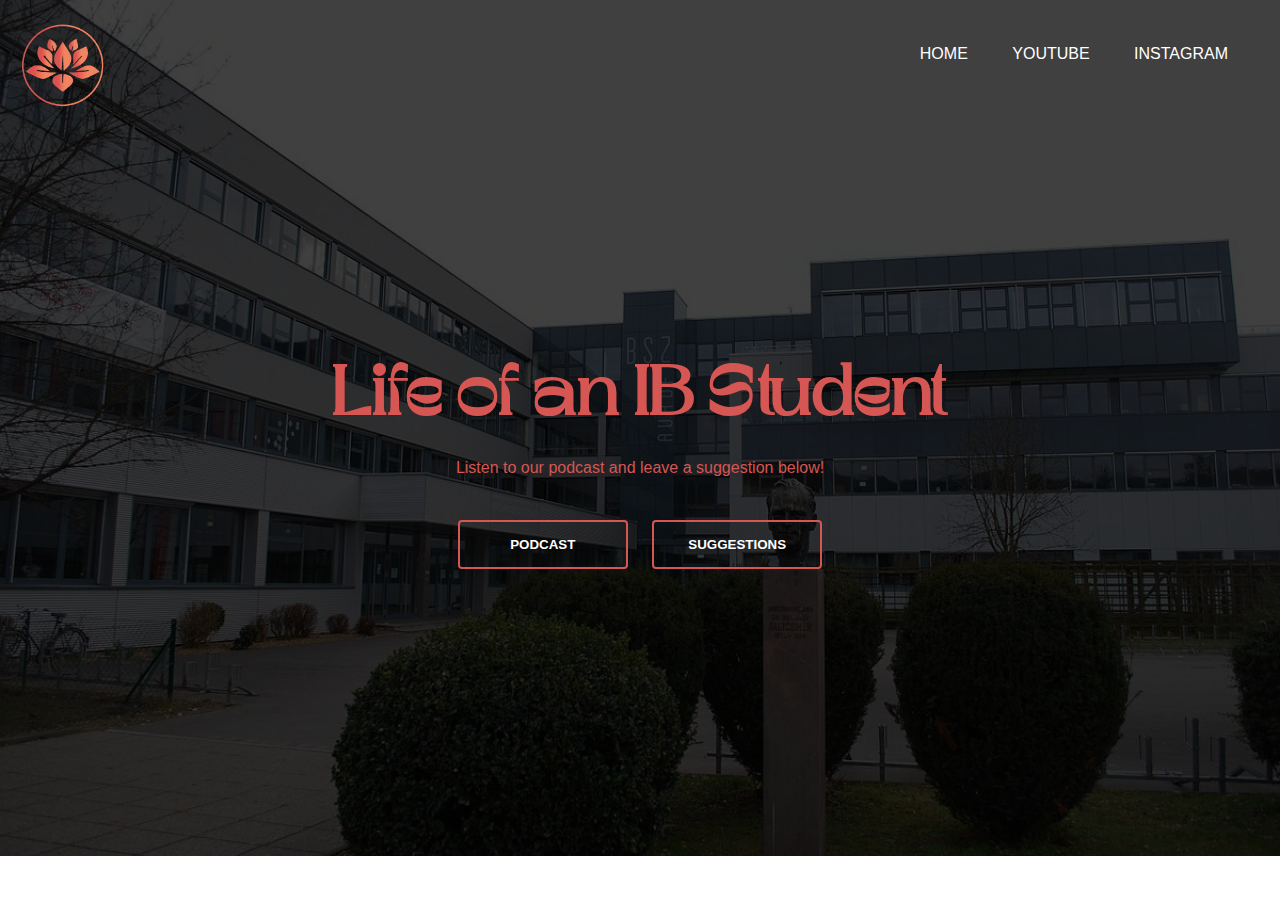
<file: loibswebsite/index.html>
<html>
    <head>
        <title>LOIBS</title>
        <link rel="stylesheet" href="style.css">
    </head>
    <body>
        <div class ="banner">
            <div class="navbar">
                <img src="loibsnotitlelogo.png" class="logo">
                <ul>
                    <li><a href="index.html">Home</a></li>
                    <li><a href="https://www.youtube.com/channel/UCRAjDMvjuucKjn23f2pg0SA" target="blank">Youtube</a></li>
                    <li><a href="https://instagram.com/life.of.an_ib_student.loibs?igshid=YmMyMTA2M2Y=" target="blank">Instagram</a></li>
                </ul>
            </div>

            <div class="content">
                <h1>Life of an IB Student</h1>
                <p>Listen to our podcast and leave a suggestion below!</p>
                <div>
                    <a href="podcast.html"><button type="button" target="blank"><span></span>PODCAST</button></a>
                    <a href="https://docs.google.com/forms/d/e/1FAIpQLSdyPMwKgUlKiAj7sCU0F_0nYx7q6sddVSkqyV9tNFEUQhZmgA/viewform"><button type="button" target="blank"><span></span>SUGGESTIONS</button></a>
                </div>
            </div>

        </div>

    </body>
</html>
</file>
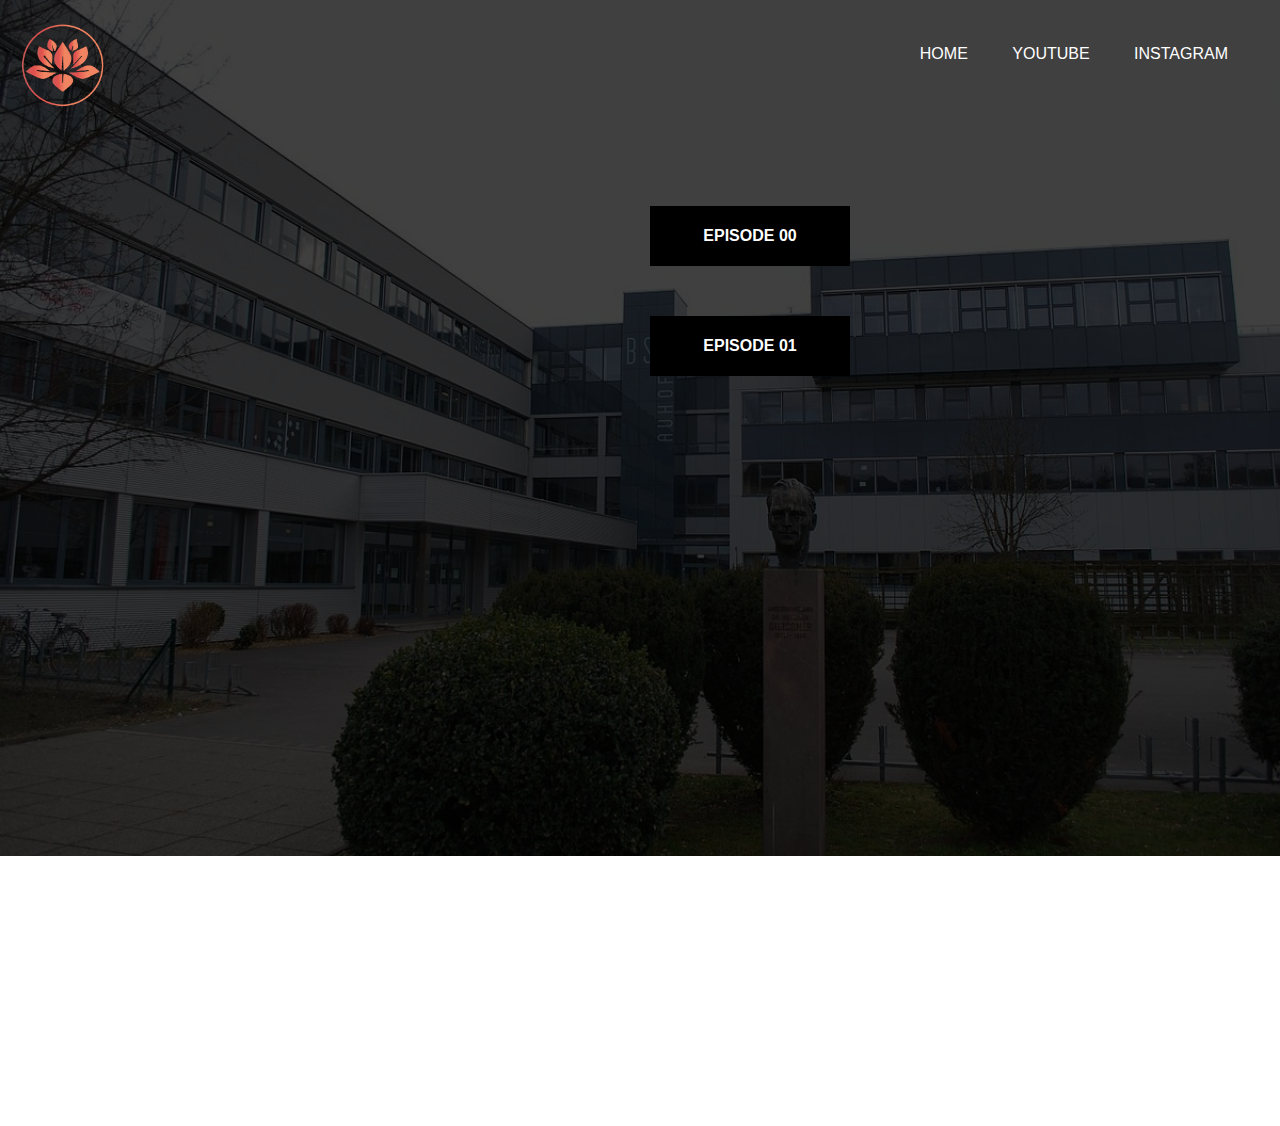
<file: loibswebsite/podcast.html>
<html>
    <head>
        <title>LOIBS</title>
        <link rel="stylesheet" href="style.css">
    </head>
    <body>
        <div class ="banner">
            <div class="navbar">
                <img src="loibsnotitlelogo.png" class="logo">
                <ul>
                    <li><a href="index.html">Home</a></li>
                    <li><a href="https://www.youtube.com/channel/UCRAjDMvjuucKjn23f2pg0SA" target="blank">Youtube</a></li>
                    <li><a href="https://instagram.com/life.of.an_ib_student.loibs?igshid=YmMyMTA2M2Y="/Users/lina/Documents/loibswebsite target="blank">Instagram</a></li>
                </ul>
            </div>
        </div>
        
<div class="container">
   <a href="https://www.youtube.com/watch?v=2eoIHPBEQVA&ab_channel=LOIBS" class="btn" target="blank">EPISODE 00</a>
   <a href="https://www.youtube.com/watch?v=H2p5GdXs1Lc&ab_channel=LOIBS" class="btn" target="blank">EPISODE 01</a>
    </div>
    </body>
</html>
</file>
<file: loibswebsite/style.css>
*{
    margin: 0;
    padding: 0;
    font-family: sans-serif;
}
.banner{
    width: 100%;
    height: calc(100vw * 0.669);
    background-image: 
    linear-gradient(rgba(0,0,0,0.75),rgba(0,0,0,0.75)),url(lisaauhofschoolpic.jpg);
    background-size: cover;
    background-position: center center;
}
.navbar{
    width: 95%;
    margin: auto;
    padding: 0px 0;
    display: flex;
    align-items: center;
    justify-content: space-between;
}
.logo{
    width: 100px;
    margin-left: -20px;
    margin-top: 20px;

}
.navbar ul li{
    list-style: none;
    display: inline-block;
    margin: 0 20px;
    position: relative;

}
.navbar ul li a{
    text-decoration: none;
    color: #fff;
    text-transform: uppercase;
}
.navbar ul li::after{
    content: '';
    height: 3px;
    width: 0;
    background: #d55653;
    position: absolute;
    left: 0;
    bottom: -7px;
    transition: 0.5s;
}
.navbar ul li:hover::after{
    width: 100%;
}
.content{
    width: 100%;
    position: absolute;
    top: 50%;
    transform: translateY(-50%);
    text-align: center;
    color: #d55653;
}
.content h1{
    font-size: 70px;
    margin-top: 40px;
    font-family: Boruna;
}
@font-face {
    font-family: Boruna;
    src: url(boruna-font/BorunaDemoVersionRegular-vmDA7.otf);
}

.content p{
    margin: 20px auto;
    font-weight: 100;
    line-height: 25px;
    font-family:'Lucida Sans', 'Lucida Sans Regular', 'Lucida Grande', 'Lucida Sans Unicode', Geneva, Verdana, sans-serif;
 }
button{
    width: 170px;
    padding: 15px 0;
    text-align: center;
    margin: 20px 10px;
    border-radius: 4px;
    font-weight: bold;
    border: 2px solid #d55653;
    background: transparent;
    color: #fff;
    cursor: pointer;
    position: relative;
    overflow: hidden;
}
button > span{
    display: inline-block;
    background: linear-gradient(45deg, #fff 50%, #d55653 50%);
    -webkit-background-clip: text;
    -webkit-text-fill-color: transparent;
}
button:after {
    content: "";
    position: absolute;
    top: 0;
    bottom: 0;
    right: 0;
    left: 0;
    background: linear-gradient(45deg, #d55653 50%, transparent 50%);
    z-index: -1;
}

button > span,
button:after {
    background-size: 300%;
    background-position: 100%;
    transition: 0.6s;
}
button:hover > span,
button:hover:after {
    background-position: 0;

    color: #d55653;
}

.container{
    width: fit-content;
    position: relative;
    bottom: 700px;
    left: 600px;
}

.btn{
    width: 200px;
    height: 60px;
    color: #fff;
    background: #000;
    font-size: 16px;
    text-decoration: none;
    margin: 50px;
    display: flex;
    align-items: center;
    justify-content: center;
    font-weight: bold;
    
    box-shadow: 0px 0px 0;
    
}

.btn:hover{
    transition: 0.4s;
    box-shadow: 8px 10px 0 #d55653;
}
</file>
